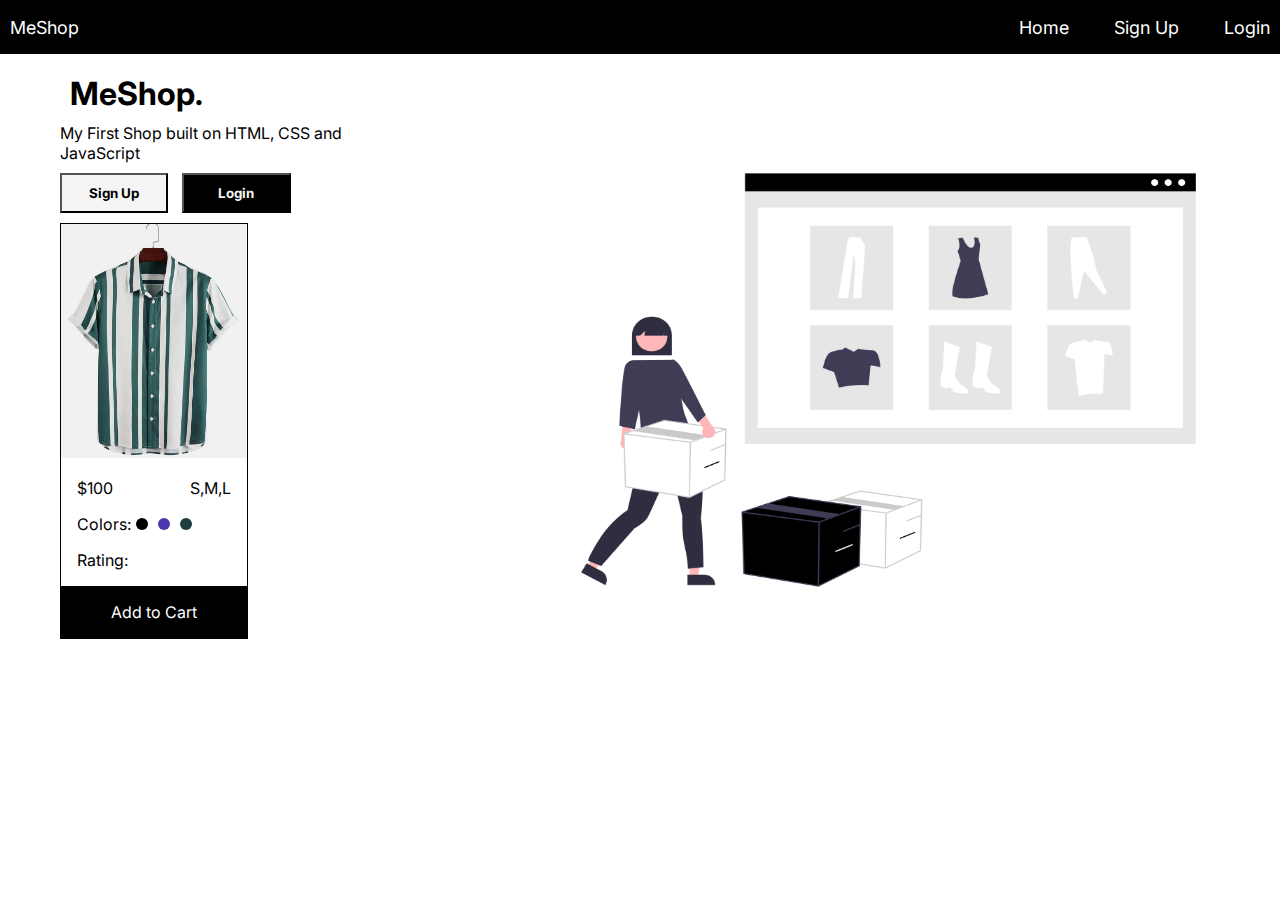
<file: index.html>
<!DOCTYPE html>
<html lang="en">
<head>

    <meta charset="UTF-8">
    <meta http-equiv="X-UA-Compatible" content="IE=edge">
    <meta name="viewport" content="width=device-width, initial-scale=1.0">
    <title> MeShop </title>

    <link rel="stylesheet" href="style.css">

</head>
<body>

    <!-- Navbar -->
    <div class="navbar">
        <div class="left">
            <a href="index.html"> MeShop </a>
        </div>
        <div class="right">
            <ul>
                <li> <a href="index.html"> Home </a> </li>
                <li> <a href="signup.html"> Sign Up </a> </li>
                <li> <a href="login.html"> Login </a> </li>
            </ul>
        </div>
    </div>

    <div id="main-container">
        <div id="left">

            <h1 id="heading"> MeShop. </h1>
            <p id="subheading"> My First Shop built on HTML, CSS and JavaScript </p>

            <button id="signup"> Sign Up </button>
            <button id="login"> Login </button>

            <!-- Item -->
            <div class="item">
                <img src="tshirt.png" alt="Item" />
                <div class="info">
                <div class="row">
                    <div class="price">$100</div>
                    <div class="sized">S,M,L</div>
                </div>
                <div class="colors">
                    Colors:
                    <div class="row">
                    <div class="circle" style="background-color: #000"></div>
                    <div class="circle" style="background-color: #4938af"></div>
                    <div class="circle" style="background-color: #203d3e"></div>
                    </div>
                </div>
                <div class="row">Rating:</div>
                </div>
                <button id="addBtn">Add to Cart</button>
            </div>

        </div>

        <div id="right">
            <img src="landingPagePic.png" alt="landing pic" id="landingImg">
        </div>
    </div>

    <script src="script.js"></script>
    
</body>
</html>
</file>
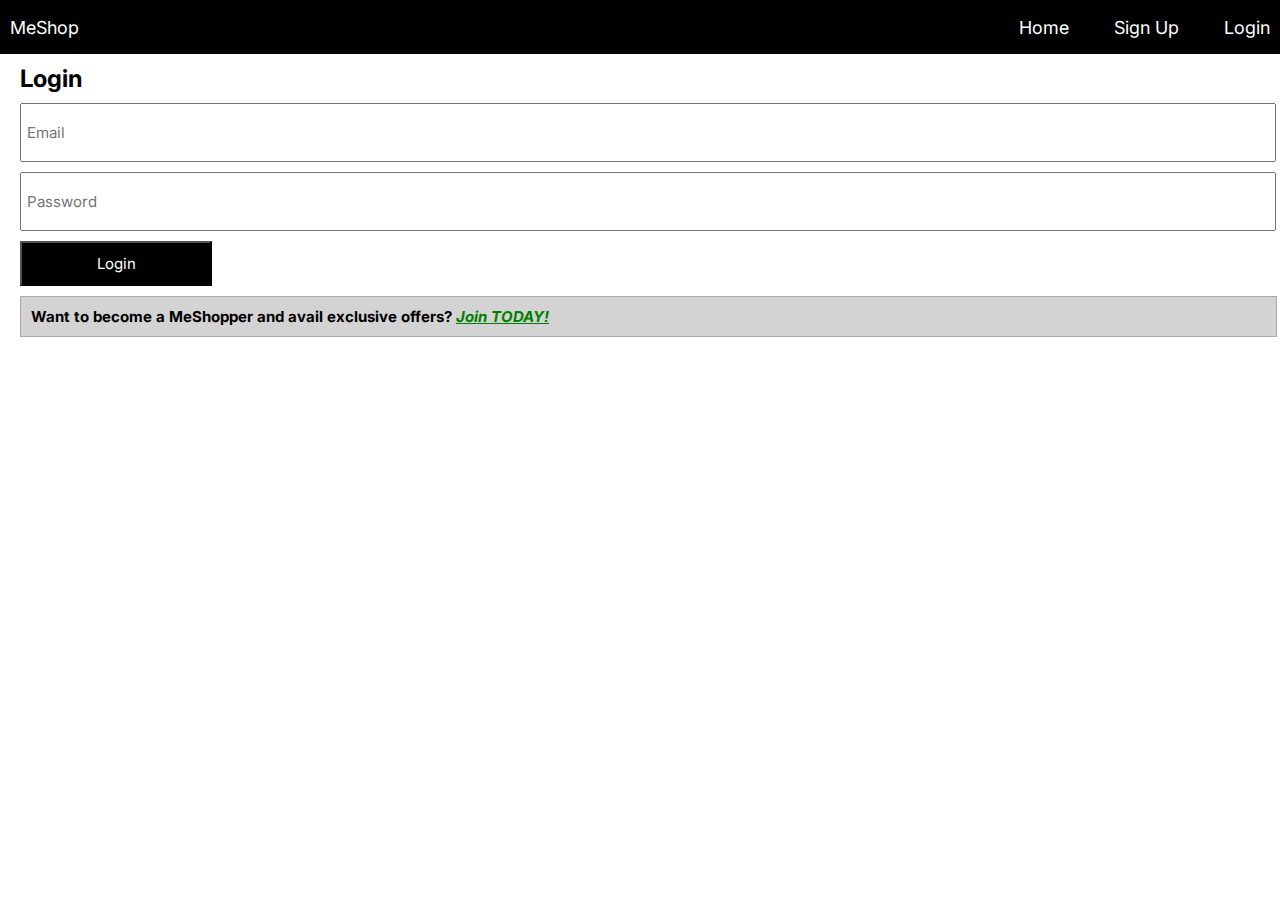
<file: login bundle/index.html>
<!DOCTYPE html>
<html lang="en">
<head>

    <meta charset="UTF-8">
    <meta http-equiv="X-UA-Compatible" content="IE=edge">
    <meta name="viewport" content="width=device-width, initial-scale=1.0">
    <title> Login Page </title>

    <link rel="stylesheet" href="/style.css">

</head>
<body>
    
    <!-- Navbar -->
    <div class="navbar">
        <div class="left">
            <a href="/index.html"> MeShop </a>
        </div>
        <div class="right">
            <ul>
                <li> <a href="/index.html"> Home </a> </li>
                <li> <a href="/signup bundle/index.html"> Sign Up </a> </li>
                <li> <a href="/login bundle/index.html"> Login </a> </li>
            </ul>
        </div>
    </div>

    <!-- Login Form -->
    <h2 id="heading"> Login </h2>
    <form id="login">

        <input type="email" name="email id" id="email" value="" placeholder="Email">

        <input type="password" name="pwd" id="password" value="" placeholder="Password">

        <div class="hide" id="alert"> </div>

        <div class="hide" id="alert"> </div>
        
        <button type="submit" id="submit" formnovalidate="formnovalidate"> Login </button>

    </form>

    <h2 class="banner"> Want to become a MeShopper and avail exclusive offers? <em> <a href="/signup bundle/index.html"> Join TODAY! </a> </em> </h2>

    <script src="/login bundle/script.js"></script>

</body>
</html>
</file>
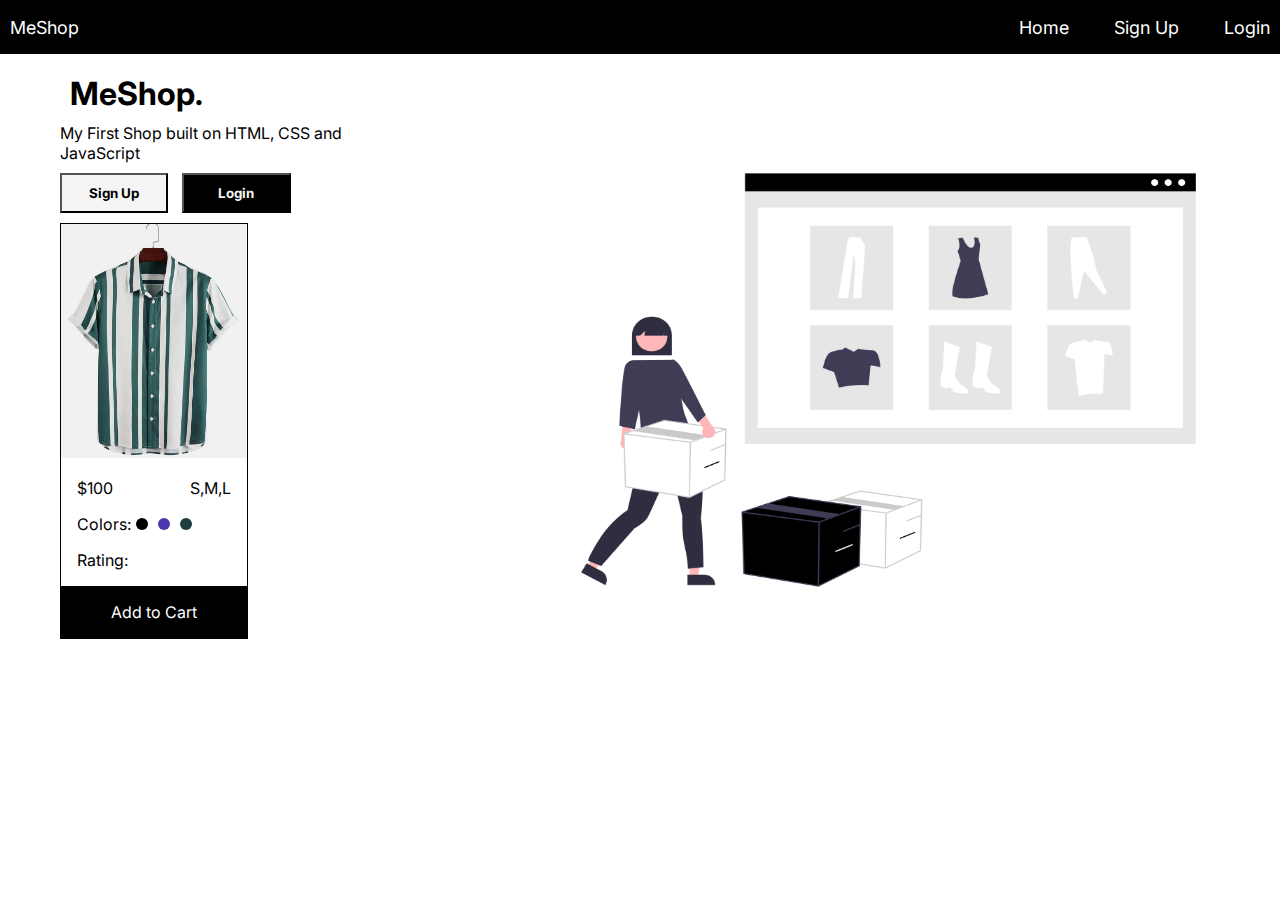
<file: profile bundle/index.html>
<!DOCTYPE html>
<html lang="en">
<head>
    <meta charset="UTF-8">
    <meta http-equiv="X-UA-Compatible" content="IE=edge">
    <meta name="viewport" content="width=device-width, initial-scale=1.0">
    <title> Profile </title>

    <link rel="stylesheet" href="/shop bundle/style.css">
    <link rel="stylesheet" href="/style.css">
</head>
<body>
    
    <!-- Navbar -->
    <nav>
        <div class="brand">
          <a href="/shop bundle/index.html">MeShop.</a>
        </div>
        <div class="nav-items">
          <a href="/cart bundle/index.html">My Cart</a>
          <a href="/profile bundle/index.html"> Profile </a>
        </div>
    </nav>

    <h2 id="heading"> My Profile </h2>
    <form id="updatedetails">
        
        <input type="text" name="name" id="firstName" value="" placeholder="First Name">

        <input type="text" name="name" id="lastName" value="" placeholder="Last Name">

        <input type="password" name="pwd" id="old-password" value="" placeholder="Old Password">

        <input type="password" name="pwd" id="new-password" value="" placeholder="New Password">

        <input type="password" name="confirm pwd" id="new-confPassword" value="" placeholder="Confirm New Password">

        <div class="hide" id="alert"> </div>

        <button type="submit" id="submit" formnovalidate="formnovalidate"> Save Info </button>

        <button id="logout"> Logout </button>

    </form>

    <script src="/profile bundle/script.js"></script>
</body>
</html>
</file>
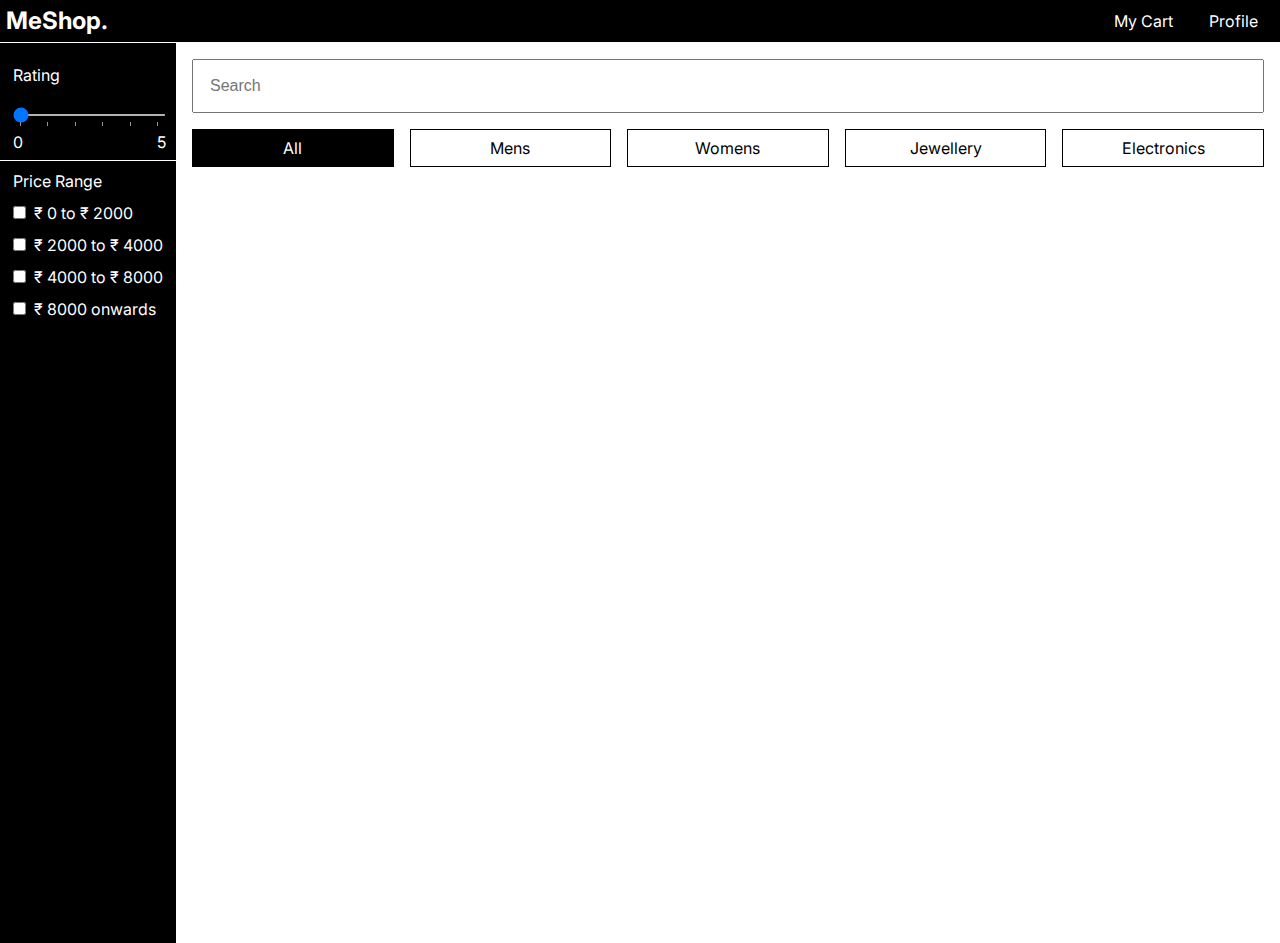
<file: shop bundle/index.html>
<!DOCTYPE html>
<html lang="en">
<head>
    <meta charset="UTF-8">
    <meta http-equiv="X-UA-Compatible" content="IE=edge">
    <meta name="viewport" content="width=device-width, initial-scale=1.0">
    <title> Welcome to MeShop </title>

    <link rel="stylesheet" href="/shop bundle/style.css">
</head>
<body>

  <!-- Navbar -->
    <nav>
        <div class="brand">
          <a href="/shop bundle/index.html"> MeShop. </a>
        </div>
        <div class="nav-items">
          <a href="/cart bundle/index.html"> My Cart </a>
          <a href="/profile bundle/index.html"> Profile </a>
        </div>
    </nav>
  
    <main>
      <aside>
        <!-- <section>
          <title>Colors</title>
          <ul>
            <li>
              <input id="red" type="checkbox" name="color" />
              <label for="red">Red</label>
            </li>
            <li>
              <input id="blue" type="checkbox" name="color" />
              <label for="blue">Blue</label>
            </li>
            <li>
              <input id="green" type="checkbox" name="color" />
              <label for="green">Green</label>
            </li>
            <li>
              <input id="black" type="checkbox" name="color" />
              <label for="black">Black</label>
            </li>
            <li>
              <input id="white" type="checkbox" name="color" />
              <label for="white">White</label>
            </li>
          </ul>
        </section> -->
        <!-- <section>
          <title>Sizes</title>
          <ul>
            <li>
              <input id="s" type="checkbox" name="color" />
              <label for="s">S</label>
            </li>
            <li>
              <input id="m" type="checkbox" name="color" />
              <label for="m">M</label>
            </li>
            <li>
              <input id="l" type="checkbox" name="color" />
              <label for="l">L</label>
            </li>
            <li>
              <input id="xl" type="checkbox" name="color" />
              <label for="xl">XL</label>
            </li>
          </ul>
        </section> -->
        <section>
          <title>Rating</title>
          <input
            type="range"
            id="range"
            min="0"
            max="5"
            value="0"
            list="values"
          />
          <datalist id="values">
            <option value="0" label="0"></option>
            <option value="1"></option>
            <option value="2"></option>
            <option value="3"></option>
            <option value="4"></option>
            <option value="5" label="5"></option>
          </datalist>
        </section>
        <section>
          <title>Price Range</title>
          <ul>
            <li>
              <input id="0-25" type="checkbox" name="prange" value="0-2000"/>
              <label for="0-25"> ₹ 0 to ₹ 2000 </label>
            </li>
            <li>
              <input id="25-50" type="checkbox" name="prange" value="2000-4000"/>
              <label for="25-50"> ₹ 2000 to ₹ 4000 </label>
            </li>
            <li>
              <input id="50-100" type="checkbox" name="prange" value="4000-8000"/>
              <label for="50-100"> ₹ 4000 to ₹ 8000 </label>
            </li>
            <li>
              <input id="100on" type="checkbox" name="prange" value="8000-10000"/>
              <label for="100on"> ₹ 8000 onwards </label>
            </li>
          </ul>
        </section>
      </aside>
      <main-content>
        <input type="text" placeholder="Search" id="searchfield"/>
        <div class="filters">
          <div class="filter active" id="allFilter">All</div>
          <div class="filter" id="mensFilter">Mens</div>
          <div class="filter" id="womensFilter">Womens</div>
          <div class="filter" id="jewelsFilter">Jewellery</div>
          <div class="filter" id="electronicsFilter">Electronics</div>
        </div>
        <section id="product-div">
          <!-- <title>Men's Clothing</title> -->
        </section>
      </main-content>
    </main>
    
    <script src="/shop bundle/script.js"></script>
    
</body>
</html>
</file>
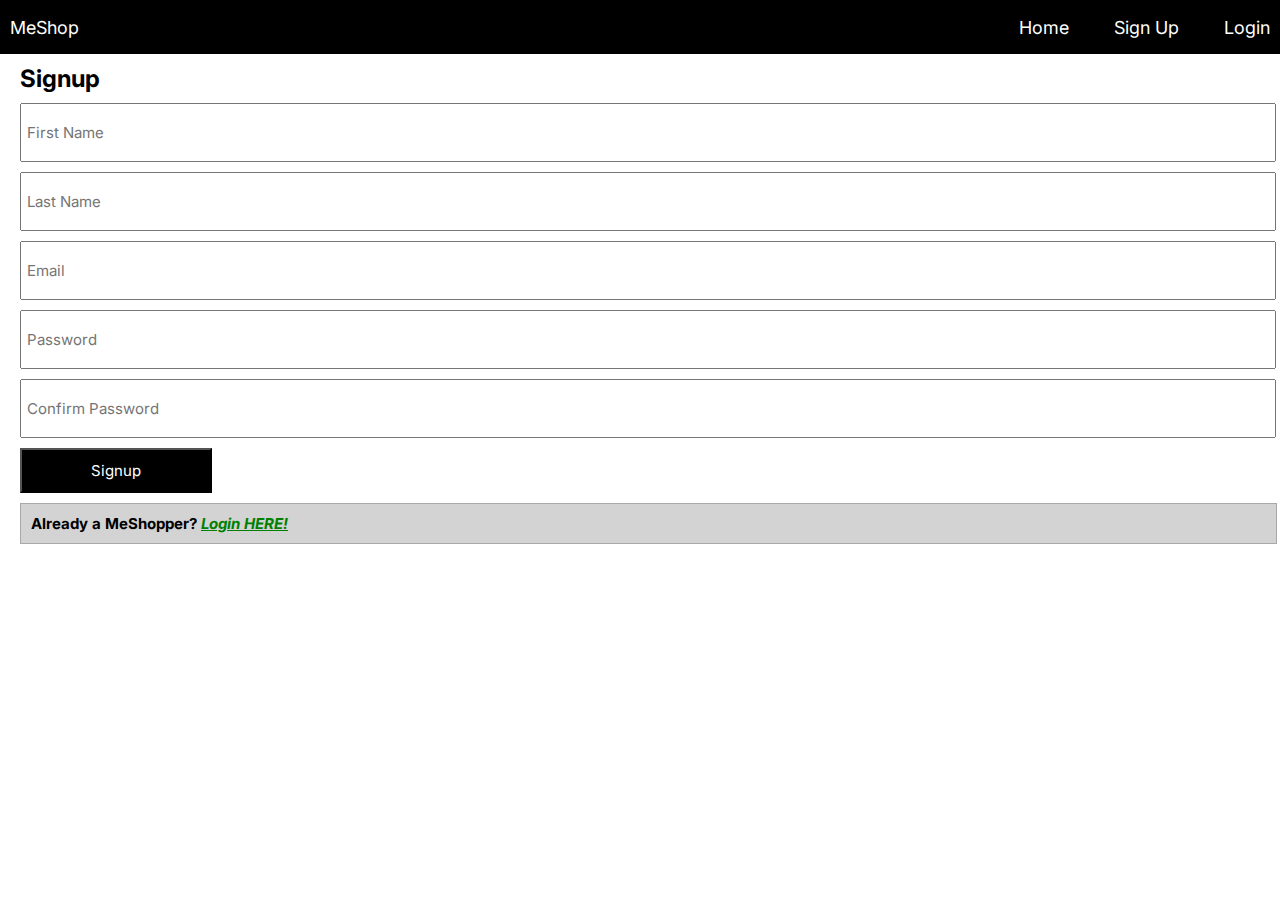
<file: signup bundle/index.html>
<!DOCTYPE html>
<html lang="en">
<head>
    <meta charset="UTF-8">
    <meta http-equiv="X-UA-Compatible" content="IE=edge">
    <meta name="viewport" content="width=device-width, initial-scale=1.0">
    <title> Signup </title>

    <link rel="stylesheet" href="/style.css">
    
</head>
<body>

    <!-- Navbar -->
    <div class="navbar">
        <div class="left">
            <a href="/index.html"> MeShop </a>
        </div>
        <div class="right">
            <ul>
                <li> <a href="/index.html"> Home </a> </li>
                <li> <a href="/signup bundle/index.html"> Sign Up </a> </li>
                <li> <a href="/login bundle/index.html"> Login </a> </li>
            </ul>
        </div>
    </div>

    <!-- Sign Up Form -->
    <h2 id="heading"> Signup </h2>
    <form id="signup">
        
        <input type="text" name="name" id="firstName" value="" placeholder="First Name">

        <input type="text" name="name" id="lastName" value="" placeholder="Last Name">

        <input type="email" name="email id" id="email" value="" placeholder="Email">

        <input type="password" name="pwd" id="password" value="" placeholder="Password">

        <input type="password" name="confirm pwd" id="confPassword" value="" placeholder="Confirm Password">

        <div class="hide" id="alert"> </div>

        <button type="submit" id="submit" formnovalidate="formnovalidate"> Signup </button>

    </form>

    <h2 class="banner"> Already a MeShopper? <em> <a href="/login bundle/index.html"> Login HERE! </a> </em> </h2>

    <script src="/signup bundle/script.js"></script>

</body>
</html>
</file>
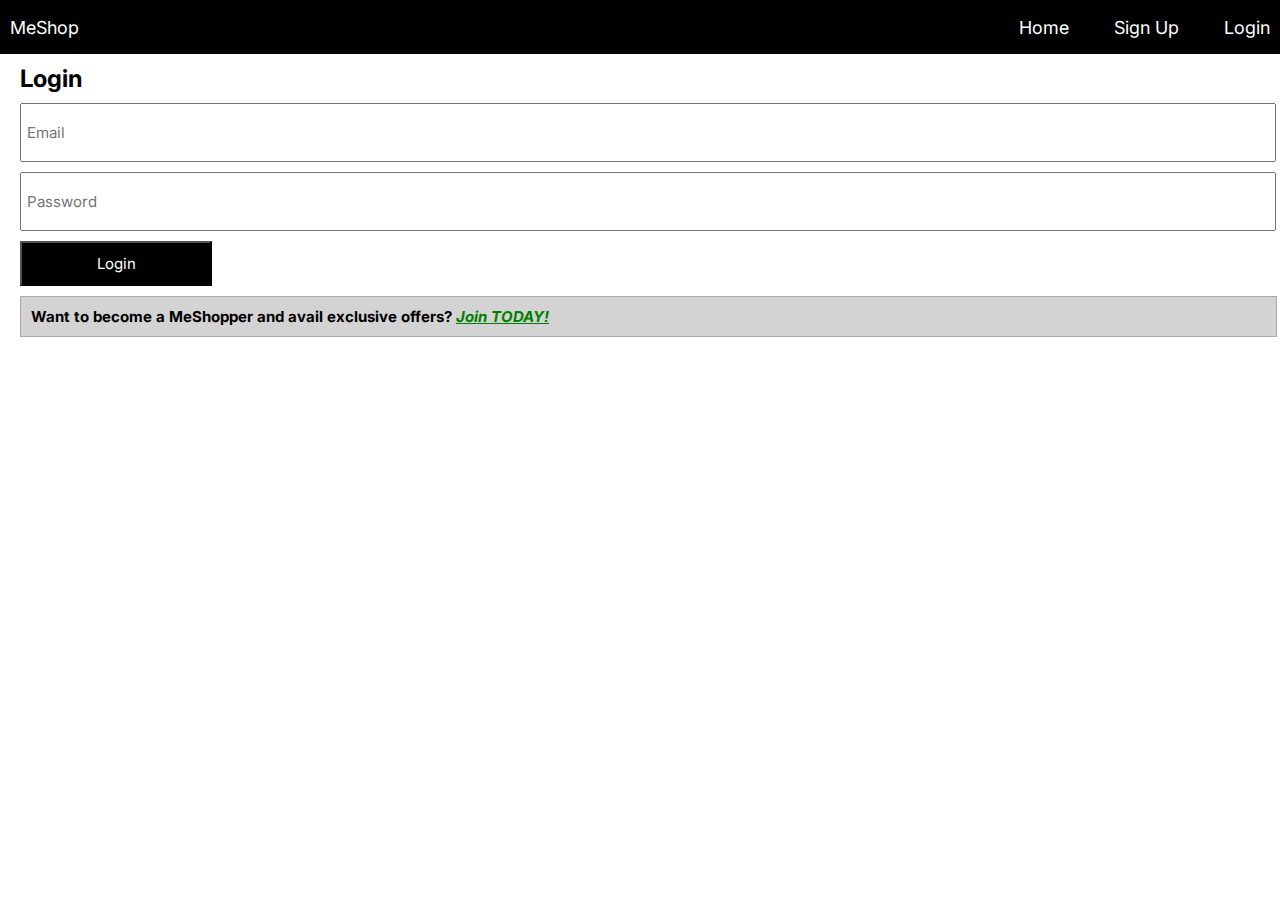
<file: login.html>
<!DOCTYPE html>
<html lang="en">
<head>

    <meta charset="UTF-8">
    <meta http-equiv="X-UA-Compatible" content="IE=edge">
    <meta name="viewport" content="width=device-width, initial-scale=1.0">
    <title> Login Page </title>

    <link rel="stylesheet" href="style.css">

</head>
<body>
    
    <!-- Navbar -->
    <div class="navbar">
        <div class="left">
            <a href="index.html"> MeShop </a>
        </div>
        <div class="right">
            <ul>
                <li> <a href="index.html"> Home </a> </li>
                <li> <a href="signup.html"> Sign Up </a> </li>
                <li> <a href="login.html"> Login </a> </li>
            </ul>
        </div>
    </div>

    <!-- Login Form -->
    <h2 id="heading"> Login </h2>
    <form id="login">

        <input type="email" name="email id" id="email" value="" placeholder="Email">

        <input type="password" name="pwd" id="password" value="" placeholder="Password">

        <div class="hide" id="alert"> </div>

        <div class="hide" id="alert"> </div>
        
        <button type="submit" id="submit" formnovalidate="formnovalidate"> Login </button>

    </form>

    <h2 class="banner"> Want to become a MeShopper and avail exclusive offers? <em> <a href="signup.html"> Join TODAY! </a> </em> </h2>

    <script src="login.js"></script>

</body>
</html>
</file>
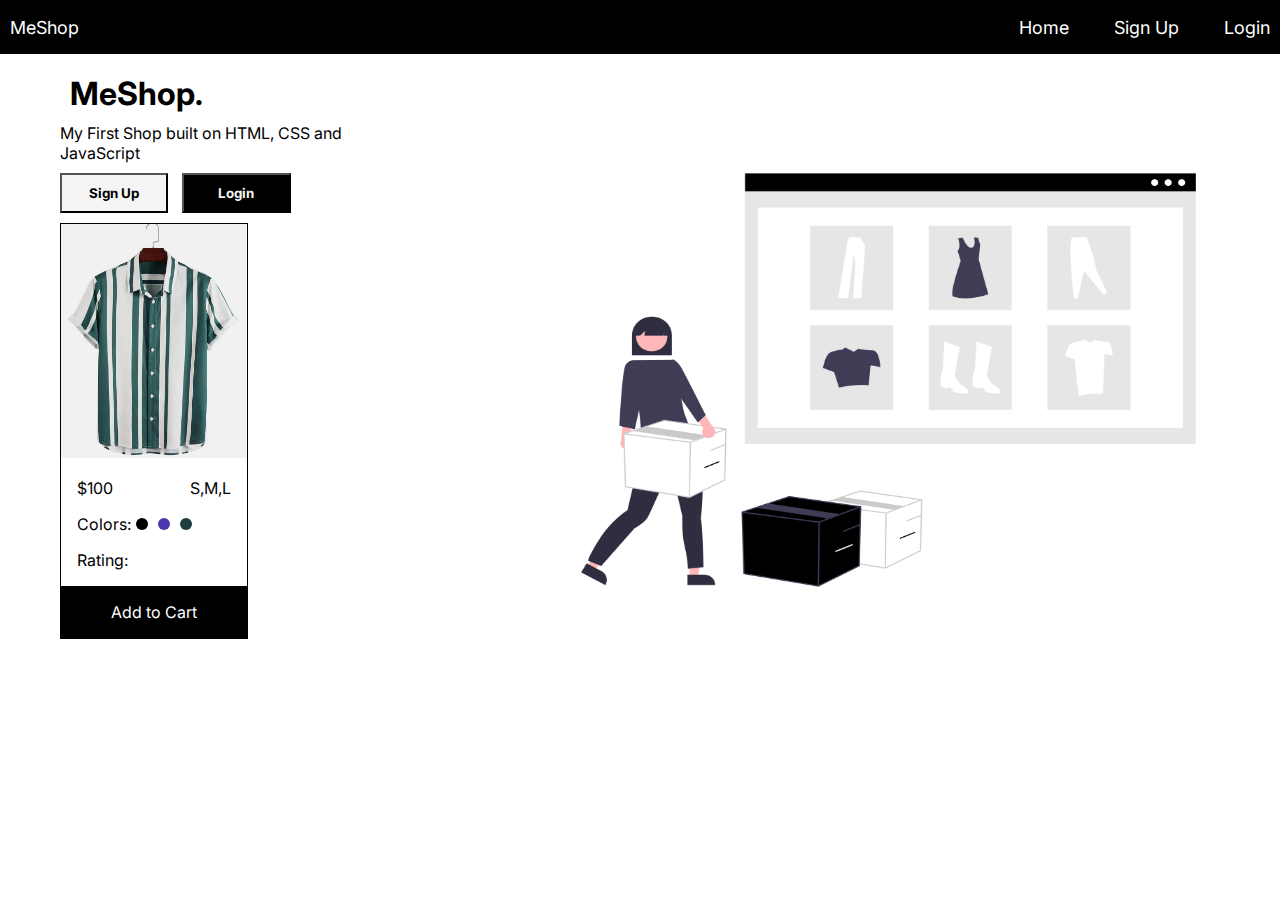
<file: profile.html>
<!DOCTYPE html>
<html lang="en">
<head>
    <meta charset="UTF-8">
    <meta http-equiv="X-UA-Compatible" content="IE=edge">
    <meta name="viewport" content="width=device-width, initial-scale=1.0">
    <title> Profile </title>

    <link rel="stylesheet" href="shop.css">
    <link rel="stylesheet" href="style.css">
</head>
<body>
    
    <!-- Navbar -->
    <nav>
        <div class="brand">
          <a href="shop.html">MeShop.</a>
        </div>
        <div class="nav-items">
          <a href="cart.html">My Cart</a>
          <a href="profile.html"> Profile </a>
        </div>
    </nav>

    <h2 id="heading"> My Profile </h2>
    <form id="updatedetails">
        
        <input type="text" name="name" id="firstName" value="" placeholder="First Name">

        <input type="text" name="name" id="lastName" value="" placeholder="Last Name">

        <input type="password" name="pwd" id="old-password" value="" placeholder="Old Password">

        <input type="password" name="pwd" id="new-password" value="" placeholder="New Password">

        <input type="password" name="confirm pwd" id="new-confPassword" value="" placeholder="Confirm New Password">

        <div class="hide" id="alert"> </div>

        <button type="submit" id="submit" formnovalidate="formnovalidate"> Save Info </button>

        <button id="logout"> Logout </button>

    </form>

    <script src="profile.js"></script>
</body>
</html>
</file>
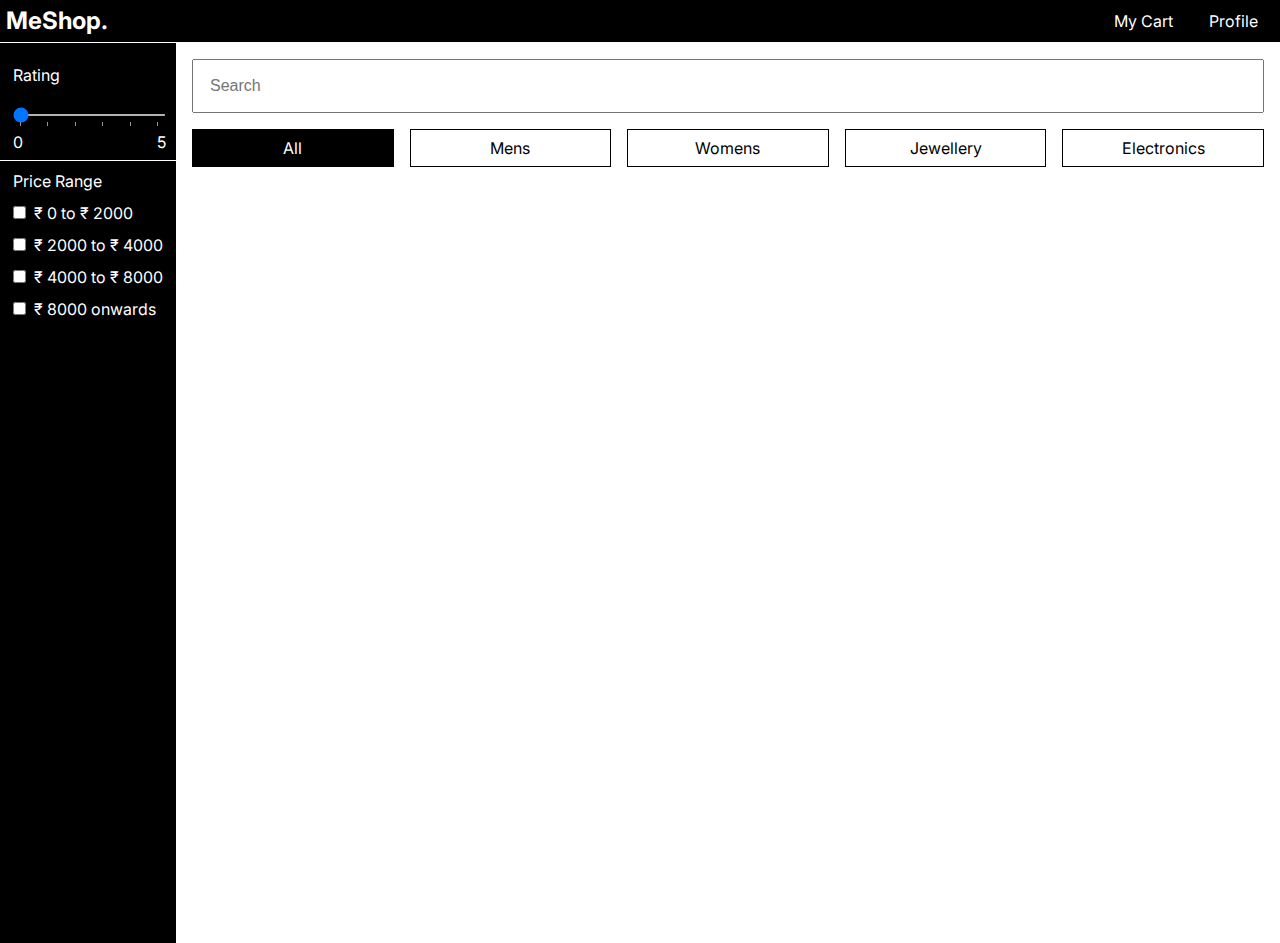
<file: shop.html>
<!DOCTYPE html>
<html lang="en">
<head>
    <meta charset="UTF-8">
    <meta http-equiv="X-UA-Compatible" content="IE=edge">
    <meta name="viewport" content="width=device-width, initial-scale=1.0">
    <title> Welcome to MeShop </title>

    <link rel="stylesheet" href="shop.css">
</head>
<body>

  <!-- Navbar -->
    <nav>
        <div class="brand">
          <a href="shop.html"> MeShop. </a>
        </div>
        <div class="nav-items">
          <a href="cart.html"> My Cart </a>
          <a href="profile.html"> Profile </a>
        </div>
    </nav>
  
    <main>
      <aside>
        <!-- <section>
          <title>Colors</title>
          <ul>
            <li>
              <input id="red" type="checkbox" name="color" />
              <label for="red">Red</label>
            </li>
            <li>
              <input id="blue" type="checkbox" name="color" />
              <label for="blue">Blue</label>
            </li>
            <li>
              <input id="green" type="checkbox" name="color" />
              <label for="green">Green</label>
            </li>
            <li>
              <input id="black" type="checkbox" name="color" />
              <label for="black">Black</label>
            </li>
            <li>
              <input id="white" type="checkbox" name="color" />
              <label for="white">White</label>
            </li>
          </ul>
        </section> -->
        <!-- <section>
          <title>Sizes</title>
          <ul>
            <li>
              <input id="s" type="checkbox" name="color" />
              <label for="s">S</label>
            </li>
            <li>
              <input id="m" type="checkbox" name="color" />
              <label for="m">M</label>
            </li>
            <li>
              <input id="l" type="checkbox" name="color" />
              <label for="l">L</label>
            </li>
            <li>
              <input id="xl" type="checkbox" name="color" />
              <label for="xl">XL</label>
            </li>
          </ul>
        </section> -->
        <section>
          <title>Rating</title>
          <input
            type="range"
            id="range"
            min="0"
            max="5"
            value="0"
            list="values"
          />
          <datalist id="values">
            <option value="0" label="0"></option>
            <option value="1"></option>
            <option value="2"></option>
            <option value="3"></option>
            <option value="4"></option>
            <option value="5" label="5"></option>
          </datalist>
        </section>
        <section>
          <title>Price Range</title>
          <ul>
            <li>
              <input id="0-25" type="checkbox" name="prange" value="0-2000"/>
              <label for="0-25"> ₹ 0 to ₹ 2000 </label>
            </li>
            <li>
              <input id="25-50" type="checkbox" name="prange" value="2000-4000"/>
              <label for="25-50"> ₹ 2000 to ₹ 4000 </label>
            </li>
            <li>
              <input id="50-100" type="checkbox" name="prange" value="4000-8000"/>
              <label for="50-100"> ₹ 4000 to ₹ 8000 </label>
            </li>
            <li>
              <input id="100on" type="checkbox" name="prange" value="8000-10000"/>
              <label for="100on"> ₹ 8000 onwards </label>
            </li>
          </ul>
        </section>
      </aside>
      <main-content>
        <input type="text" placeholder="Search" id="searchfield"/>
        <div class="filters">
          <div class="filter active" id="allFilter">All</div>
          <div class="filter" id="mensFilter">Mens</div>
          <div class="filter" id="womensFilter">Womens</div>
          <div class="filter" id="jewelsFilter">Jewellery</div>
          <div class="filter" id="electronicsFilter">Electronics</div>
        </div>
        <section id="product-div">
          <!-- <title>Men's Clothing</title> -->
        </section>
      </main-content>
    </main>
    
    <script src="shop.js"></script>
    
</body>
</html>
</file>
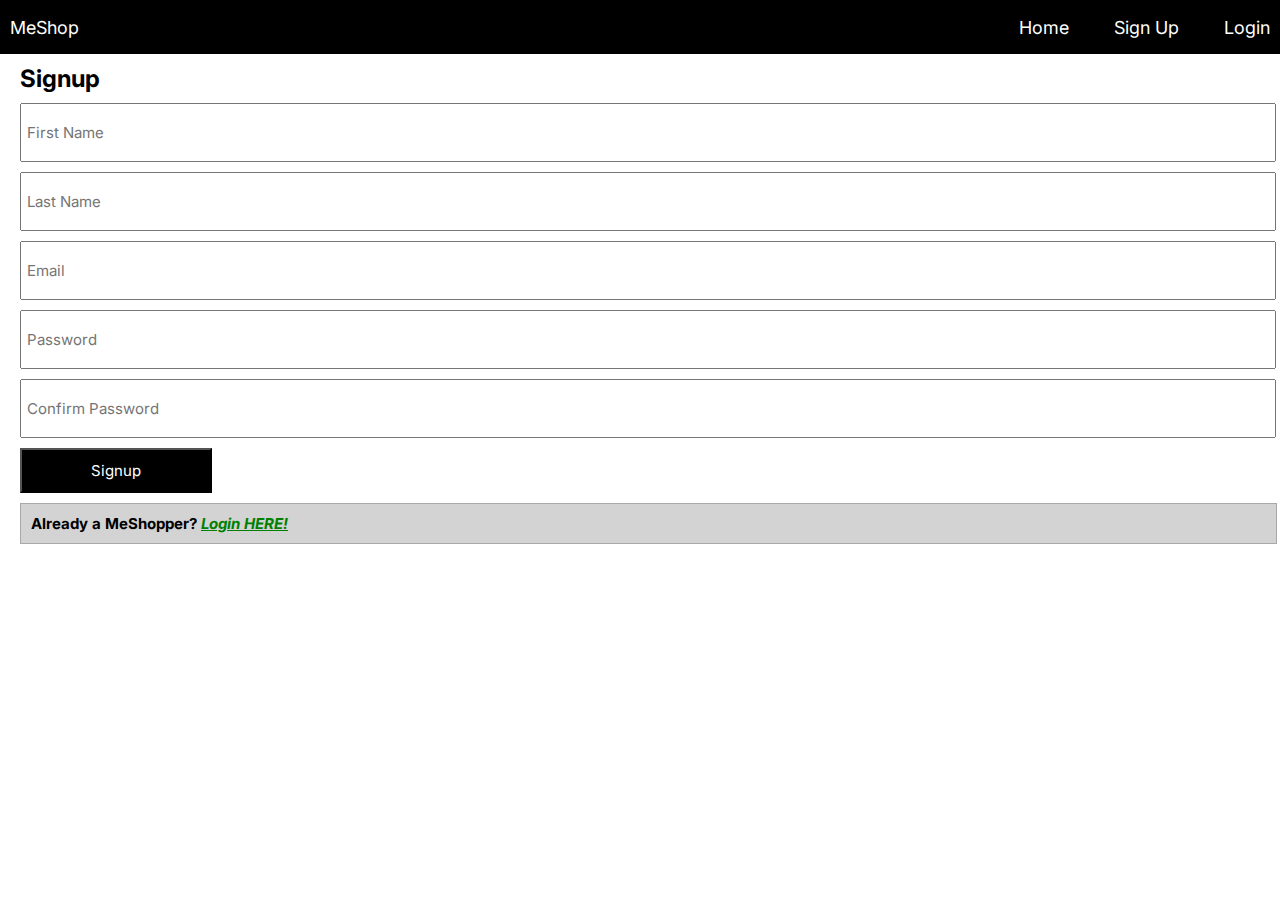
<file: signup.html>
<!DOCTYPE html>
<html lang="en">
<head>
    <meta charset="UTF-8">
    <meta http-equiv="X-UA-Compatible" content="IE=edge">
    <meta name="viewport" content="width=device-width, initial-scale=1.0">
    <title> Signup </title>

    <link rel="stylesheet" href="style.css">
    
</head>
<body>

    <!-- Navbar -->
    <div class="navbar">
        <div class="left">
            <a href="index.html"> MeShop </a>
        </div>
        <div class="right">
            <ul>
                <li> <a href="index.html"> Home </a> </li>
                <li> <a href="signup.html"> Sign Up </a> </li>
                <li> <a href="login.html"> Login </a> </li>
            </ul>
        </div>
    </div>

    <!-- Sign Up Form -->
    <h2 id="heading"> Signup </h2>
    <form id="signup">
        
        <input type="text" name="name" id="firstName" value="" placeholder="First Name">

        <input type="text" name="name" id="lastName" value="" placeholder="Last Name">

        <input type="email" name="email id" id="email" value="" placeholder="Email">

        <input type="password" name="pwd" id="password" value="" placeholder="Password">

        <input type="password" name="confirm pwd" id="confPassword" value="" placeholder="Confirm Password">

        <div class="hide" id="alert"> </div>

        <button type="submit" id="submit" formnovalidate="formnovalidate"> Signup </button>

    </form>

    <h2 class="banner"> Already a MeShopper? <em> <a href="login.html"> Login HERE! </a> </em> </h2>

    <script src="signup.js"></script>

</body>
</html>
</file>
<file: style.css>
@import url("https://fonts.googleapis.com/css2?family=Inter:wght@100;200;300;400;500;600;700;800;900&display=swap");

/* Index Page CSS */
*
{
    margin: 0;
    padding: 0;
    font-family: "Inter", sans-serif;
}

body
{
    overflow: hidden;
}

.hide
{
    display: none;
}

/* Navbar */
.navbar
{
    background-color: black;
    height: 3em;
    display: flex;
    justify-content: space-between;
    align-items: center;
    font-size: 18px;
}

.navbar .right ul li
{
    display: inline;
}

.navbar .left a,
.navbar .right ul li a
{
    color: white;
    text-decoration: none;
    padding: 0 10px 0 10px;
}

/* Main Container */
#main-container
{
    display: flex;
    justify-content: space-between;
    margin: 10px 0 0 50px;
}

#heading, #subheading
{
    margin: 10px 0 0 10px;
}

#main-container #left #signup,
#main-container #left #login
{
    margin: 10px 0 0 10px;
    width: 35%;
    height: 3em;
    font-weight: 700;
}

#main-container #left #signup
{
    background-color: whitesmoke;
}

#main-container #left #login
{
    background-color: #000;
    color: whitesmoke;
}

#main-container  #left .item
{
    border: 1px solid black;
    width: 60%;
    margin: 10px 0 0 10px;
}
  
#main-container  #left .item img
{
    max-width: 100%;
}
  
#main-container  #left .item .row
{
    display: flex;
    justify-content: space-between;
}
  
#main-container  #left .item .info
{
    padding: 1rem;
}
  
#main-container  #left .item button
{
    width: 100%;
    border-radius: none;
    border: none;
    padding: 1rem;
    font-size: 1rem;
    color: white;
    background-color: black;
    cursor: pointer;
}

#main-container  #left .item .colors
{
    display: flex;
    margin: 1rem 0;
}
  
#main-container  #left .item .circle
{
    width: 12px;
    height: 12px;
    border-radius: 100%;
    margin: 4px 5px;
}

#main-container #right
{
    display: flex;
    justify-content: right;
    align-items: end
}

#main-container #right #landingImg
{
    width: 85%;
    height: 90%;
}

/* Sign Up Form */
#heading
{
    margin: 10px 0 0 20px;
}

input
{
    display: block;
    margin: 10px 0 0 20px;
    width: 97%;
    height: 3em;
    padding: 5px;
    font-size: 15px;
}

#submit, #logout
{
    margin: 10px 0 0 20px;
    width: 15%;
    height: 3em;
    background-color: black;
    color: white;
    font-size: 15px;
    display: block;
}

#alert
{
    background-color: lightgray;
    /* color: red; */
    margin: 10px 0 0 20px;
    font-size: 15px;
    padding: 10px;
    border: 1px solid darkgray;
    width: 96.5%;
    font-weight: 700;
}

ul li
{
    margin: 10px 0 0 20px;
}

.banner
{
    background-color: lightgray;
    margin: 10px 0 0 20px;
    font-size: 15px;
    padding: 10px;
    border: 1px solid darkgray;
    width: 96.5%;
    font-weight: 700;
}

.banner a 
{
    color: green;
}

.banner a:hover
{
    color: darkgreen;
}
</file>
<file: shop bundle/style.css>
@import url("https://fonts.googleapis.com/css2?family=Inter:wght@100;200;300;400;500;600;700;800;900&display=swap");

* {
  padding: 0;
  margin: 0;
  box-sizing: border-box;
}

body {
  font-family: "Inter", sans-serif;
  overflow-x: hidden;
}

a {
  color: white;
  text-decoration: none;
}

ul {
  list-style: none;
}

input[type="range"] {
  width: 100%;
  height: 2px;
  margin: 1rem auto;
}

datalist {
  display: flex;
  justify-content: space-between;
  color: white;
  width: 100%;
  margin-bottom: 0.5em;
}

nav {
  display: flex;
  justify-content: space-between;
  align-items: center;
  color: white;
  position: sticky;
  z-index: 100;
  top: 0;

  background-color: black;
  border-bottom: 1px solid white;
  padding: 0.4rem;
  font-size: 1rem;
}

nav .brand {
  font-size: 1.5rem;
  font-weight: bold;
}

nav .nav-items a {
  margin: 0 1rem;
}

main {
  display: flex;
  height: 100vh;
}

main aside {
  flex: 0.2;
  background-color: black;
  color: white;
  height: 100vh;
  position: fixed;
  padding-top: 0.8rem;
  width: 11rem;
}

main main-content {
  display: block;
  width: 100%;
  margin-left: 11rem;
}

aside section {
  /* padding-left: 5px; */
  padding: 0.4rem 0.6rem 0 0.8rem;
  border-bottom: 1px solid white;
}

aside section:last-child {
  border-bottom: none;
}

aside section title {
  display: block;
  font-size: 1rem;
  margin-bottom: 0.8rem;
  margin-top: 0.2rem;
}

aside section li {
  margin-bottom: 0.75rem;
}

aside section label {
  cursor: pointer;
  margin-left: 0.25rem;
}

main-content {
  padding: 1rem;
  position: relative;
}

main-content input {
  padding: 1rem;
  width: 100%;
  position: relative;
  font-size: 1rem;
}

main-content .filters {
  display: flex;
  margin-top: 1rem;
  gap: 1rem;
}

main-content .filter {
  flex: 1;
  text-align: center;
  padding: 0.5rem 1rem;
  border: 1px solid black;
  cursor: pointer;
}

main-content .active {
  background-color: black;
  color: white;
}

main-content section {
  margin-top: 1.2rem;
}

main-content section title {
  display: block;
  font-size: 1.5rem;
}

main-content .items {
  display: flex;
  flex-wrap: wrap;
  width: 100%;
  overflow-x: scroll;
  padding: 1rem 0;
  gap: 1rem;
}

main-content .items .item {
  border: 1px solid black;
  width: 24%;
}

main-content .items .item img {
  max-width: 90%;
}

main-content .items .item .row {
  display: flex;
  justify-content: space-between;
}

main-content .items .item .info {
  padding: 1rem;
}

main-content .items .item button {
  width: 100%;
  border-radius: none;
  border: none;
  padding: 1rem;
  font-size: 1rem;
  color: white;
  background-color: black;
  cursor: pointer;
}

main-content .items .item .colors {
  display: flex;
  margin: 1rem 0;
}

main-content .items .item .circle {
  width: 20px;
  height: 20px;
  border-radius: 100%;
  margin: 0 5px;
}

#cartHeading
{
  margin: 10px 0 10px 0;
  text-align: center;
}
</file>
<file: shop.css>
@import url("https://fonts.googleapis.com/css2?family=Inter:wght@100;200;300;400;500;600;700;800;900&display=swap");

* {
  padding: 0;
  margin: 0;
  box-sizing: border-box;
}

body {
  font-family: "Inter", sans-serif;
  overflow-x: hidden;
}

a {
  color: white;
  text-decoration: none;
}

ul {
  list-style: none;
}

input[type="range"] {
  width: 100%;
  height: 2px;
  margin: 1rem auto;
}

datalist {
  display: flex;
  justify-content: space-between;
  color: white;
  width: 100%;
  margin-bottom: 0.5em;
}

nav {
  display: flex;
  justify-content: space-between;
  align-items: center;
  color: white;
  position: sticky;
  z-index: 100;
  top: 0;

  background-color: black;
  border-bottom: 1px solid white;
  padding: 0.4rem;
  font-size: 1rem;
}

nav .brand {
  font-size: 1.5rem;
  font-weight: bold;
}

nav .nav-items a {
  margin: 0 1rem;
}

main {
  display: flex;
  height: 100vh;
}

main aside {
  flex: 0.2;
  background-color: black;
  color: white;
  height: 100vh;
  position: fixed;
  padding-top: 0.8rem;
  width: 11rem;
}

main main-content {
  display: block;
  width: 100%;
  margin-left: 11rem;
}

aside section {
  /* padding-left: 5px; */
  padding: 0.4rem 0.6rem 0 0.8rem;
  border-bottom: 1px solid white;
}

aside section:last-child {
  border-bottom: none;
}

aside section title {
  display: block;
  font-size: 1rem;
  margin-bottom: 0.8rem;
  margin-top: 0.2rem;
}

aside section li {
  margin-bottom: 0.75rem;
}

aside section label {
  cursor: pointer;
  margin-left: 0.25rem;
}

main-content {
  padding: 1rem;
  position: relative;
}

main-content input {
  padding: 1rem;
  width: 100%;
  position: relative;
  font-size: 1rem;
}

main-content .filters {
  display: flex;
  margin-top: 1rem;
  gap: 1rem;
}

main-content .filter {
  flex: 1;
  text-align: center;
  padding: 0.5rem 1rem;
  border: 1px solid black;
  cursor: pointer;
}

main-content .active {
  background-color: black;
  color: white;
}

main-content section {
  margin-top: 1.2rem;
}

main-content section title {
  display: block;
  font-size: 1.5rem;
}

main-content .items {
  display: flex;
  flex-wrap: wrap;
  width: 100%;
  overflow-x: scroll;
  padding: 1rem 0;
  gap: 1rem;
}

main-content .items .item {
  border: 1px solid black;
  width: 24%;
}

main-content .items .item img {
  max-width: 90%;
}

main-content .items .item .row {
  display: flex;
  justify-content: space-between;
}

main-content .items .item .info {
  padding: 1rem;
}

main-content .items .item button {
  width: 100%;
  border-radius: none;
  border: none;
  padding: 1rem;
  font-size: 1rem;
  color: white;
  background-color: black;
  cursor: pointer;
}

main-content .items .item .colors {
  display: flex;
  margin: 1rem 0;
}

main-content .items .item .circle {
  width: 20px;
  height: 20px;
  border-radius: 100%;
  margin: 0 5px;
}

#cartHeading
{
  margin: 10px 0 10px 0;
  text-align: center;
}
</file>
